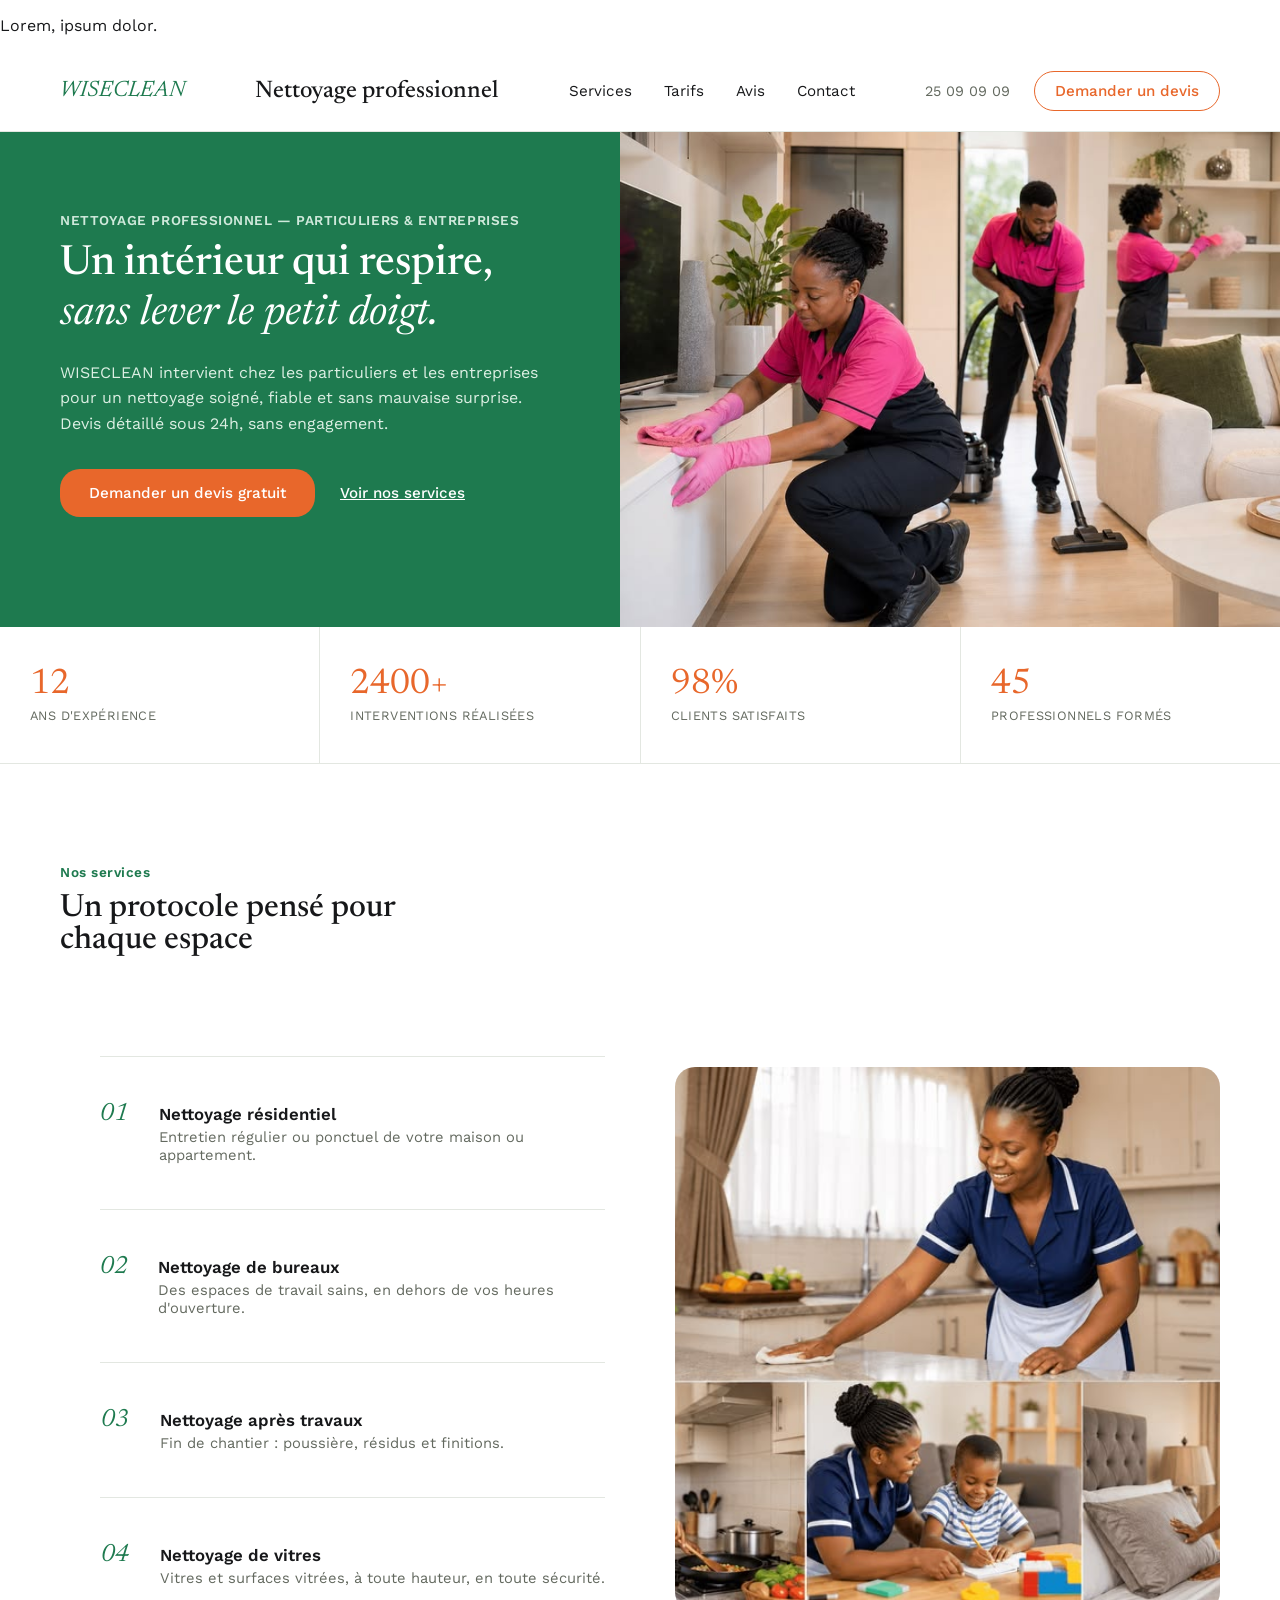
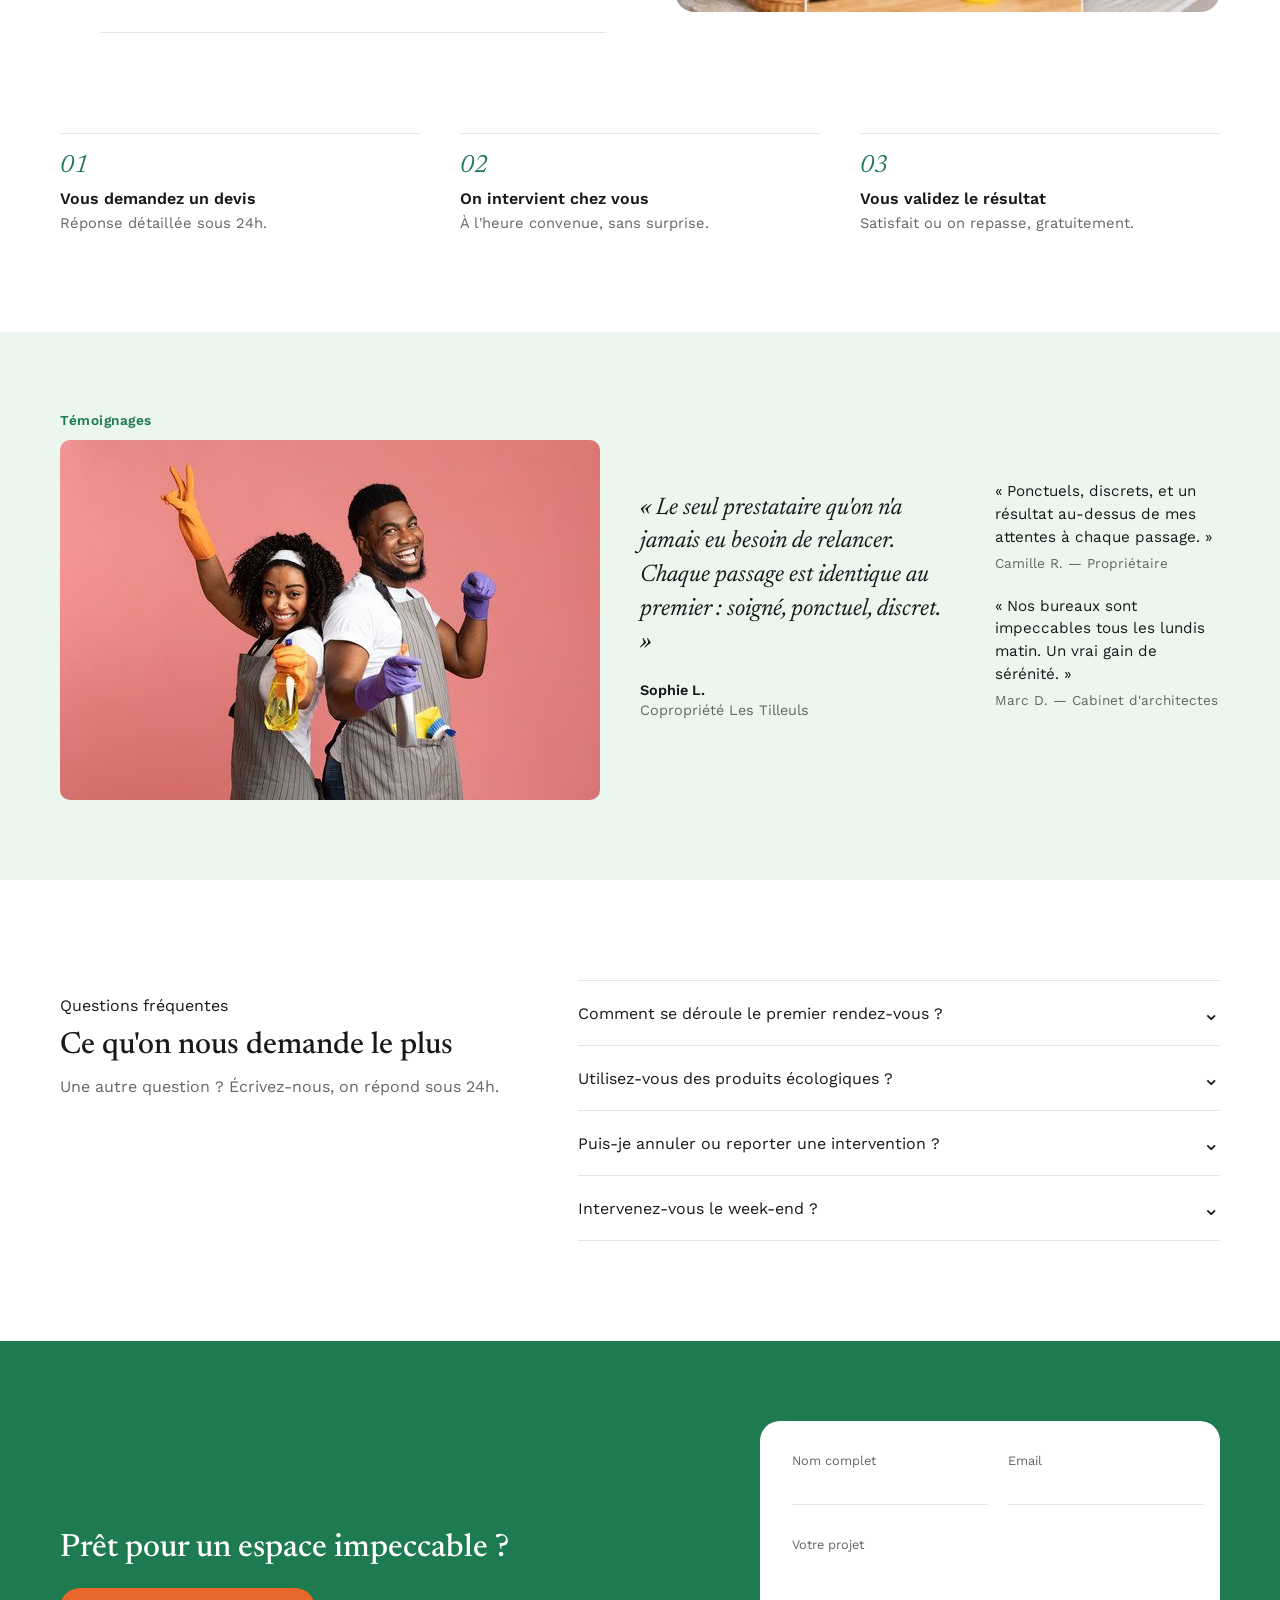
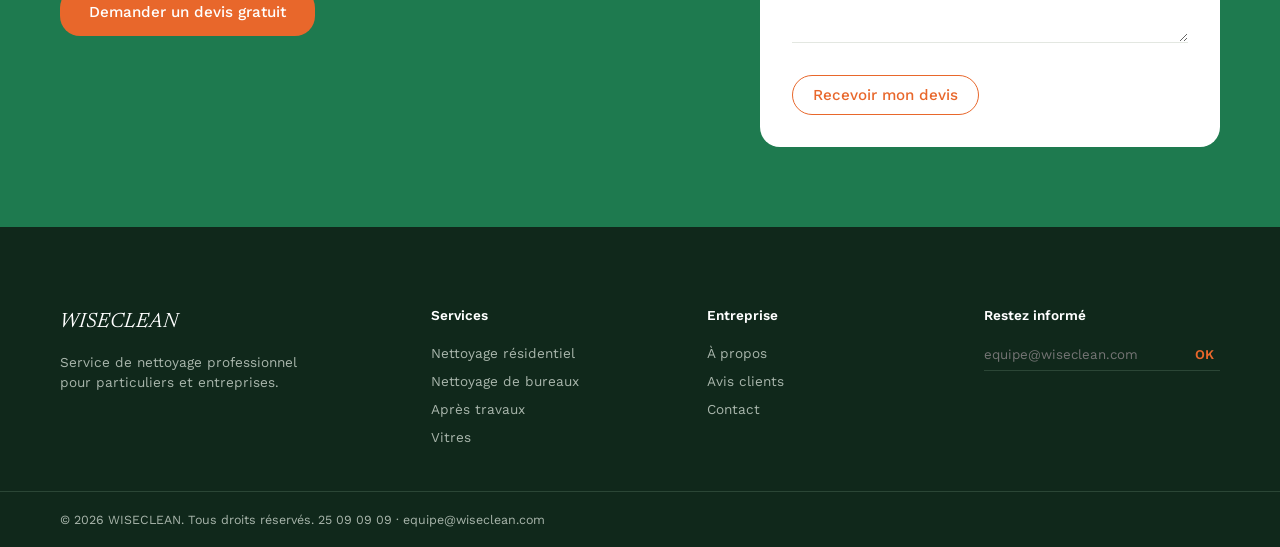
<file: Examen wise partie 3/index.html>
<!doctype html>
<html lang="fr">
<head>
  <meta charset="UTF-8">
  <meta name="viewport" content="width=device-width, initial-scale=1.0">
  <title>WISECLEAN — Service de nettoyage professionnel</title>
  <link rel="preconnect" href="https://fonts.googleapis.com">
  <link href="https://fonts.googleapis.com/css2?family=Newsreader:ital,wght@0,400;0,500;0,600;1,400;1,500&family=Work+Sans:wght@400;500;600&display=swap" rel="stylesheet">
  <link rel="stylesheet" href="style.css">
</head>

<body>

<main>
  <p>Lorem, ipsum dolor.</p>
</main>

  <header class="site-header">
    <div class="header-ctn">
      <a href="#" class="logo">WISECLEAN</a>
 <h2>Nettoyage professionnel</h2>
      <nav class="main-nav">
        <a href="#services">Services</a>
        <a href="#tarifs">Tarifs</a>
        <a href="#temoignages">Avis</a>
        <a href="#contact">Contact</a>
      </nav>
 
      <div class="header-rdt">
        <span class="header-phone">25 09 09 09</span>
        <a href="#contact" class="btn btn-outline">Demander un devis</a>
      </div>
 
      <button id="menu-toggle" class="menu-toggle" aria-label="Ouvrir le menu" aria-expanded="false">
        <span></span>
        <span></span>
        <span></span>
      </button>
    </div>
 
    <nav id="mobile-menu" class="mobile-menu" hidden>
      <a href="#services">Services</a>
      <a href="#tarifs">Tarifs</a>
      <a href="#temoignages">Avis</a>
      <a href="#contact">Contact</a>
    </nav>
  </header>

  <main>


    <section class="hero">
      <div class="hero-text">
        <p class="eyebrow">Nettoyage professionnel — particuliers &amp; entreprises</p>
        <h1>Un intérieur qui respire, <em>sans lever le petit doigt.</em></h1>
        <p class="hero-desc">
          WISECLEAN intervient chez les particuliers et les entreprises pour un nettoyage
          soigné, fiable et sans mauvaise surprise. Devis détaillé sous 24h, sans engagement.
        </p>
        <div class="hero-actions">
          <a href="#contact" class="btn btn-primary">Demander un devis gratuit</a>
          <a href="#services" class="btn btn-link">Voir nos services</a>
        </div>
      </div>
      <div class="hero-image">
        <img src="images/2.jpg" alt="Equipe WISECLEAN en pleine intervention de nettoyage dans un salon">
      </div>
    </section>

    <section class="stats" id="stats-section">
      <div class="stat">
        <span class="stat-number"><span class="stat-value" data-target="12">12</span></span>
        <span class="stat-label">Ans d'expérience</span>
      </div>
      <div class="stat">
        <span class="stat-number"><span class="stat-value" data-target="2400">2400</span><span class="stat-suffix">+</span></span>
        <span class="stat-label">Interventions réalisées</span>
      </div>
      <div class="stat">
        <span class="stat-number"><span class="stat-value" data-target="98">98</span><span class="stat-suffix">%</span></span>
        <span class="stat-label">Clients satisfaits</span>
      </div>
      <div class="stat">
        <span class="stat-number"><span class="stat-value" data-target="45">45</span></span>
        <span class="stat-label">Professionnels formés</span>
      </div>
    </section>


    <section class="services" id="services">
       <div class="services-text">
        <p class="eyebrow">Nos services</p>
        <h2>Un protocole pensé pour chaque espace</h2>
 
        <ol class="services-list">
          <li>
            <span class="service-number">01</span>
            <div class="service-content">
              <h3>Nettoyage résidentiel</h3>
              <p>Entretien régulier ou ponctuel de votre maison ou appartement.</p>
            </div>
          </li>
          <li>
            <span class="service-number">02</span>
            <div class="service-content">
              <h3>Nettoyage de bureaux</h3>
              <p>Des espaces de travail sains, en dehors de vos heures d'ouverture.</p>
            </div>
          </li>
          <li>
            <span class="service-number">03</span>
            <div class="service-content">
              <h3>Nettoyage après travaux</h3>
              <p>Fin de chantier : poussière, résidus et finitions.</p>
            </div>
          </li>
          <li>
            <span class="service-number">04</span>
            <div class="service-content">
              <h3>Nettoyage de vitres</h3>
              <p>Vitres et surfaces vitrées, à toute hauteur, en toute sécurité.</p>
            </div>
          </li>
        </ol>
      </div>
 
      <div class="services-image">
        <img src="images/3.jpg" alt="Agente WISECLEAN nettoyant une cuisine, cuisinant et rangeant une chambre">
      </div>
    </section>


    <section class="process">
       <div class="process-step">
        <span class="process-number">01</span>
        <h3>Vous demandez un devis</h3>
        <p>Réponse détaillée sous 24h.</p>
      </div>
      <div class="process-step">
        <span class="process-number">02</span>
        <h3>On intervient chez vous</h3>
        <p>À l'heure convenue, sans surprise.</p>
      </div>
      <div class="process-step">
        <span class="process-number">03</span>
        <h3>Vous validez le résultat</h3>
        <p>Satisfait ou on repasse, gratuitement.</p>
      </div>
    </section>


    <section class="testimonials" id="temoignages">
      <div class="testimonials-image">
        <p class="eyebrow">Témoignages</p>
        <img src="images/1.jpg" alt="Couple souriant en tenue de ménage tenant des produits d'entretien">
      </div>
 
      <div class="testimonials-main">
        
        <blockquote class="testimonial-quote">
          « Le seul prestataire qu'on n'a jamais eu besoin de relancer. Chaque passage est
          identique au premier : soigné, ponctuel, discret. »
          <cite>Sophie L. <span>Copropriété Les Tilleuls</span></cite>
        </blockquote>
      </div>
 
      <div class="testimonials-side">
        <p class="testimonial-small">« Ponctuels, discrets, et un résultat au-dessus de mes attentes à chaque passage. »</p>
        <p class="testimonial-author">Camille R. — Propriétaire</p>
 
        <p class="testimonial-small">« Nos bureaux sont impeccables tous les lundis matin. Un vrai gain de sérénité. »</p>
        <p class="testimonial-author">Marc D. — Cabinet d'architectes</p>
      </div>
    </section>


    <section class="faq">
       <div class="faq-intro">
        <p>Questions fréquentes</p>
        <h2>Ce qu'on nous demande le plus</h2>
        <p>Une autre question ? Écrivez-nous, on répond sous 24h.</p>
      </div>
       <div class="faq-list">
        <div class="faq-item">
          <button class="faq-question" aria-expanded="false">
            <span>Comment se déroule le premier rendez-vous ?</span>
            <span class="faq-icon" aria-hidden="true">⌄</span>
          </button>
          <div class="faq-answer" hidden>
            <p>Vous nous décrivez votre besoin, on vous propose un créneau et un devis détaillé sous 24h, sans engagement de votre part.</p>
          </div>
        </div>
 
        <div class="faq-item">
          <button class="faq-question" aria-expanded="false">
            <span>Utilisez-vous des produits écologiques ?</span>
            <span class="faq-icon" aria-hidden="true">⌄</span>
          </button>
          <div class="faq-answer" hidden>
            <p>Oui, nous privilégions des produits respectueux de l'environnement et de votre santé pour toutes nos interventions.</p>
          </div>
        </div>
 
        <div class="faq-item">
          <button class="faq-question" aria-expanded="false">
            <span>Puis-je annuler ou reporter une intervention ?</span>
            <span class="faq-icon" aria-hidden="true">⌄</span>
          </button>
          <div class="faq-answer" hidden>
            <p>Bien sûr, il suffit de nous prévenir au moins 24h à l'avance pour annuler ou déplacer un rendez-vous sans frais.</p>
          </div>
        </div>
 
        <div class="faq-item">
          <button class="faq-question" aria-expanded="false">
            <span>Intervenez-vous le week-end ?</span>
            <span class="faq-icon" aria-hidden="true">⌄</span>
          </button>
          <div class="faq-answer" hidden>
            <p>Oui, nous proposons des créneaux le samedi sur demande, selon la disponibilité de nos équipes.</p>
          </div>
        </div>
      </div>
    </section>


    <section class="cta" id="contact">
     <div class="cta-text">
        <h2>Prêt pour un espace impeccable ?</h2>
        <a href="#quote-form" class="btn btn-primary">Demander un devis gratuit</a>
      </div>
 
      <div class="cta-form-panel">
        <form id="quote-form" novalidate>
          <div class="form-row">
            <div class="form-field">
              <label for="nom">Nom complet</label>
              <input type="text" id="nom" name="nom">
              <span class="field-error" id="nom-error"></span>
            </div>
          
            <div class="form-field">
              <label for="email">Email</label>
              <input type="email" id="email" name="email">
              <span class="field-error" id="email-error"></span>
            </div>
          </div>
 
          <div class="form-field">
            <label for="message">Votre projet</label>
            <textarea id="message" name="message" rows="4"></textarea>
            <span class="field-error" id="message-error"></span>
          </div>
 
          <button type="submit" class="btn btn-outline">Recevoir mon devis</button>
 
          <p class="form-success" id="form-success" hidden>Merci, votre demande a bien été envoyée ! Nous revenons vers vous sous 24h.</p>
        </form>
      </div>
    </section>

  </main>

  <footer class="site-footer">
      <div class="footer-top">
      <div class="footer-brand">
        <p class="logo">WISECLEAN</p>
        <p>Service de nettoyage professionnel pour particuliers et entreprises.</p>
      </div>
 
      <div class="footer-col">
        <h4>Services</h4>
        <a href="#services">Nettoyage résidentiel</a>
        <a href="#services">Nettoyage de bureaux</a>
        <a href="#services">Après travaux</a>
        <a href="#services">Vitres</a>
      </div>
 
      <div class="footer-col">
        <h4>Entreprise</h4>
        <a href="#">À propos</a>
        <a href="#temoignages">Avis clients</a>
        <a href="#contact">Contact</a>
      </div>
 
      <div class="footer-col footer-newsletter">
        <h4>Restez informé</h4>
        <form class="newsletter-form">
          <label for="newsletter-email" class="sr-only">Adresse email</label>
          <input type="email" id="newsletter-email" placeholder="equipe@wiseclean.com">
          <button type="submit">OK</button>
        </form>
      </div>
    </div>
 
    <div class="footer-bottom">
      <p>© 2026 WISECLEAN. Tous droits réservés. 25 09 09 09 · equipe@wiseclean.com</p>
    </div>
  </footer>

  <script src="script.js"></script>
</body>
</html>
</file>
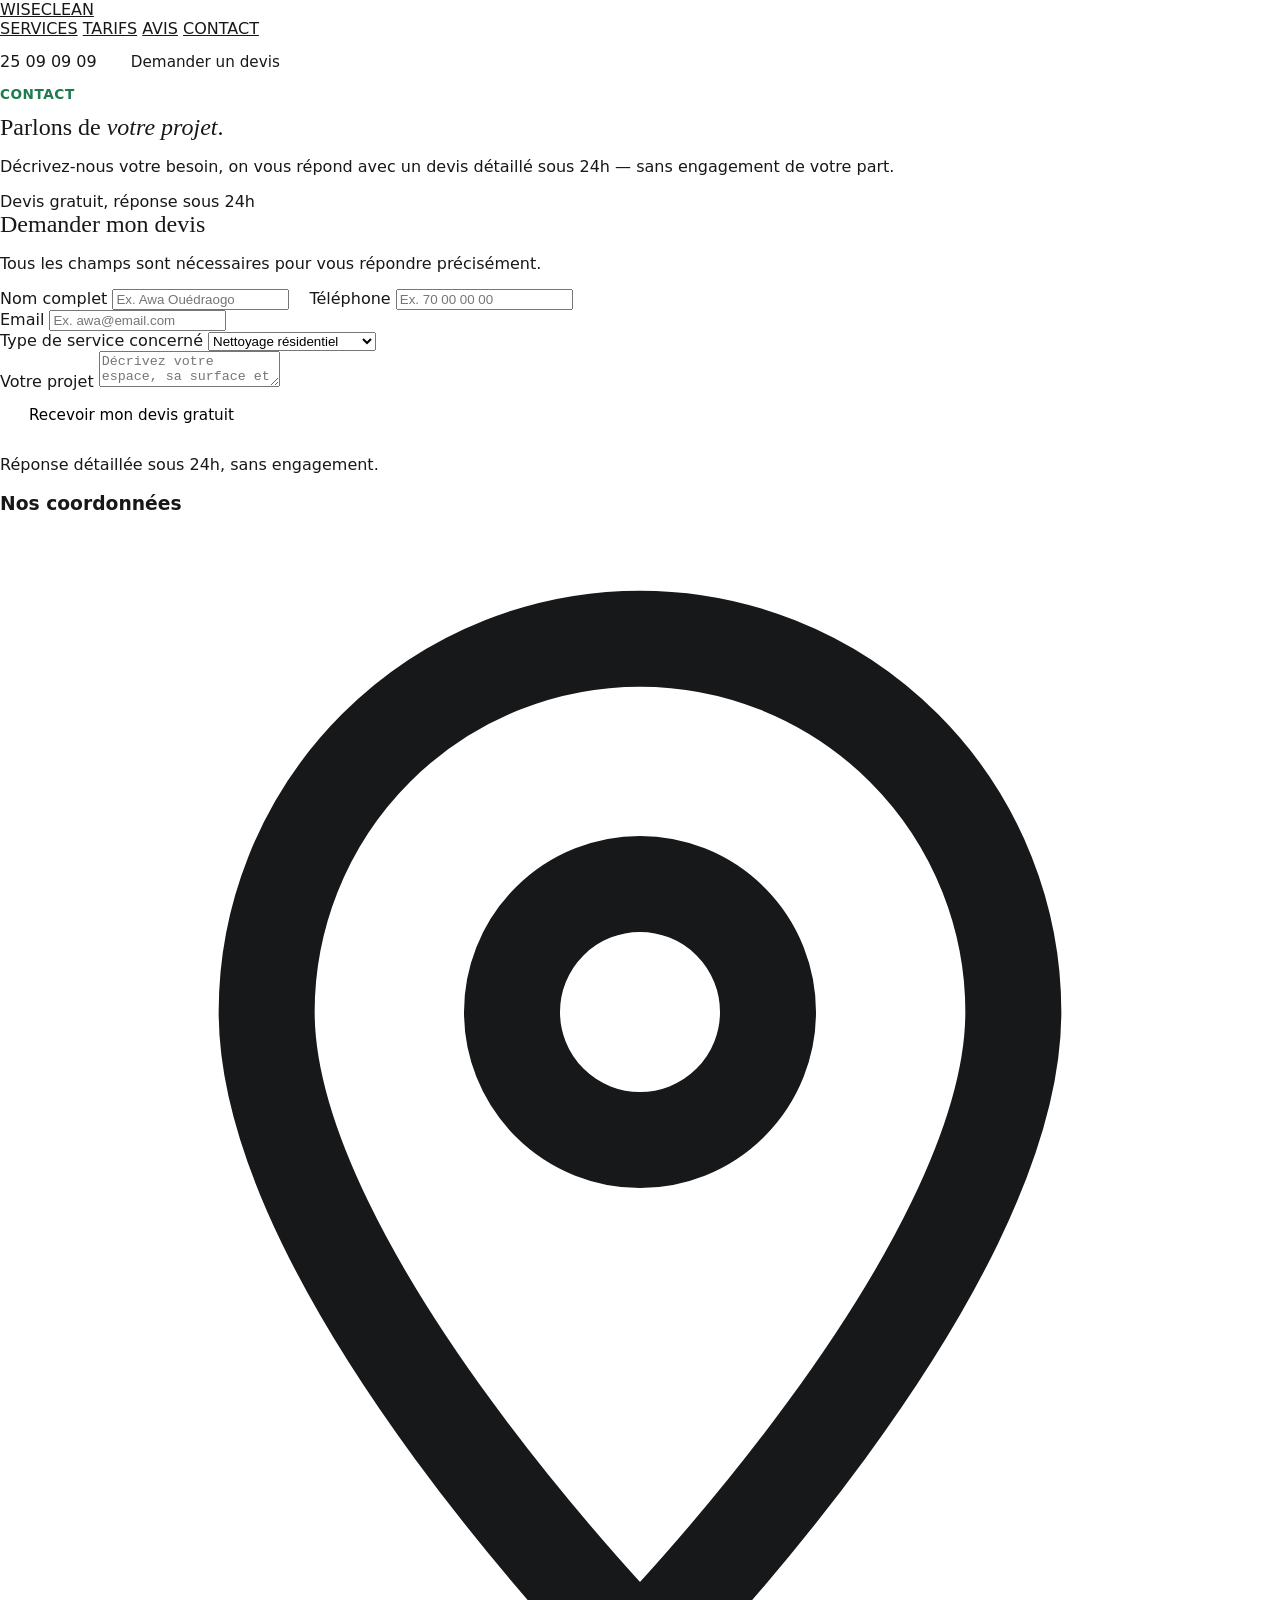
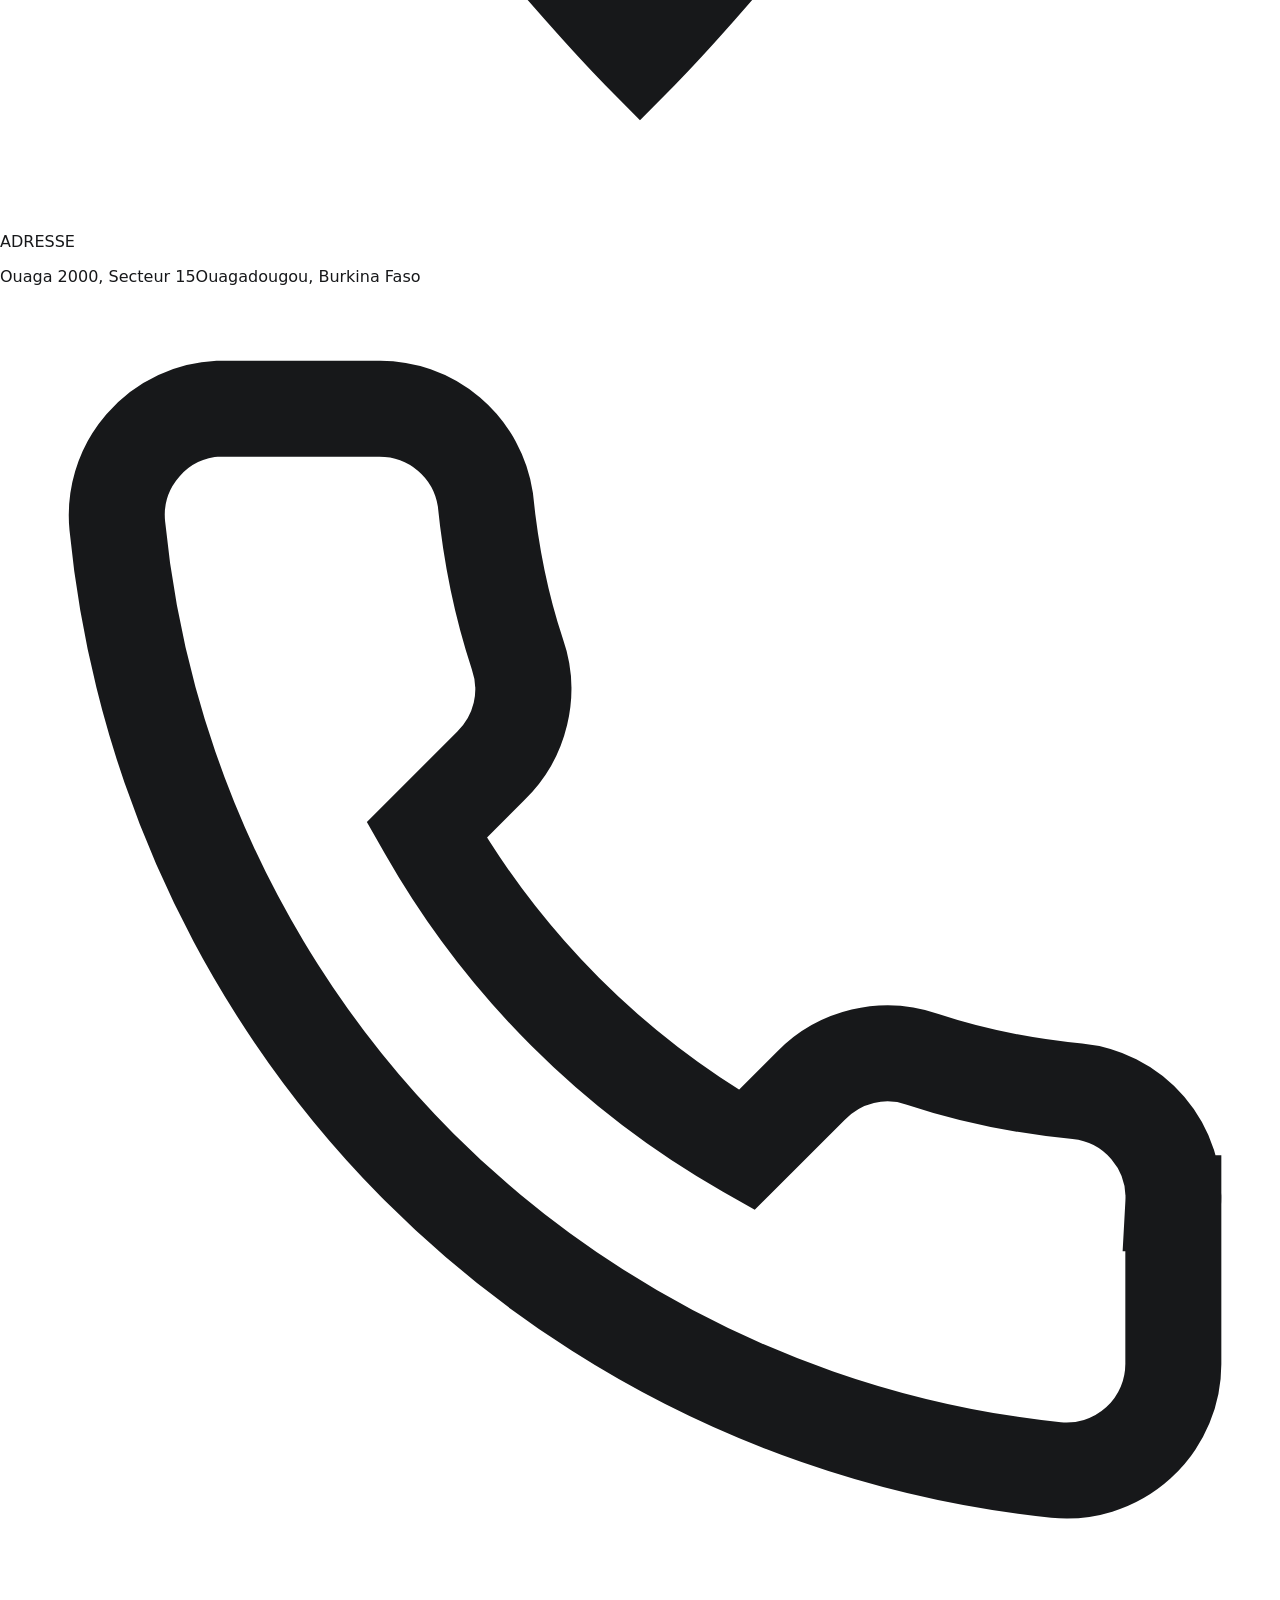
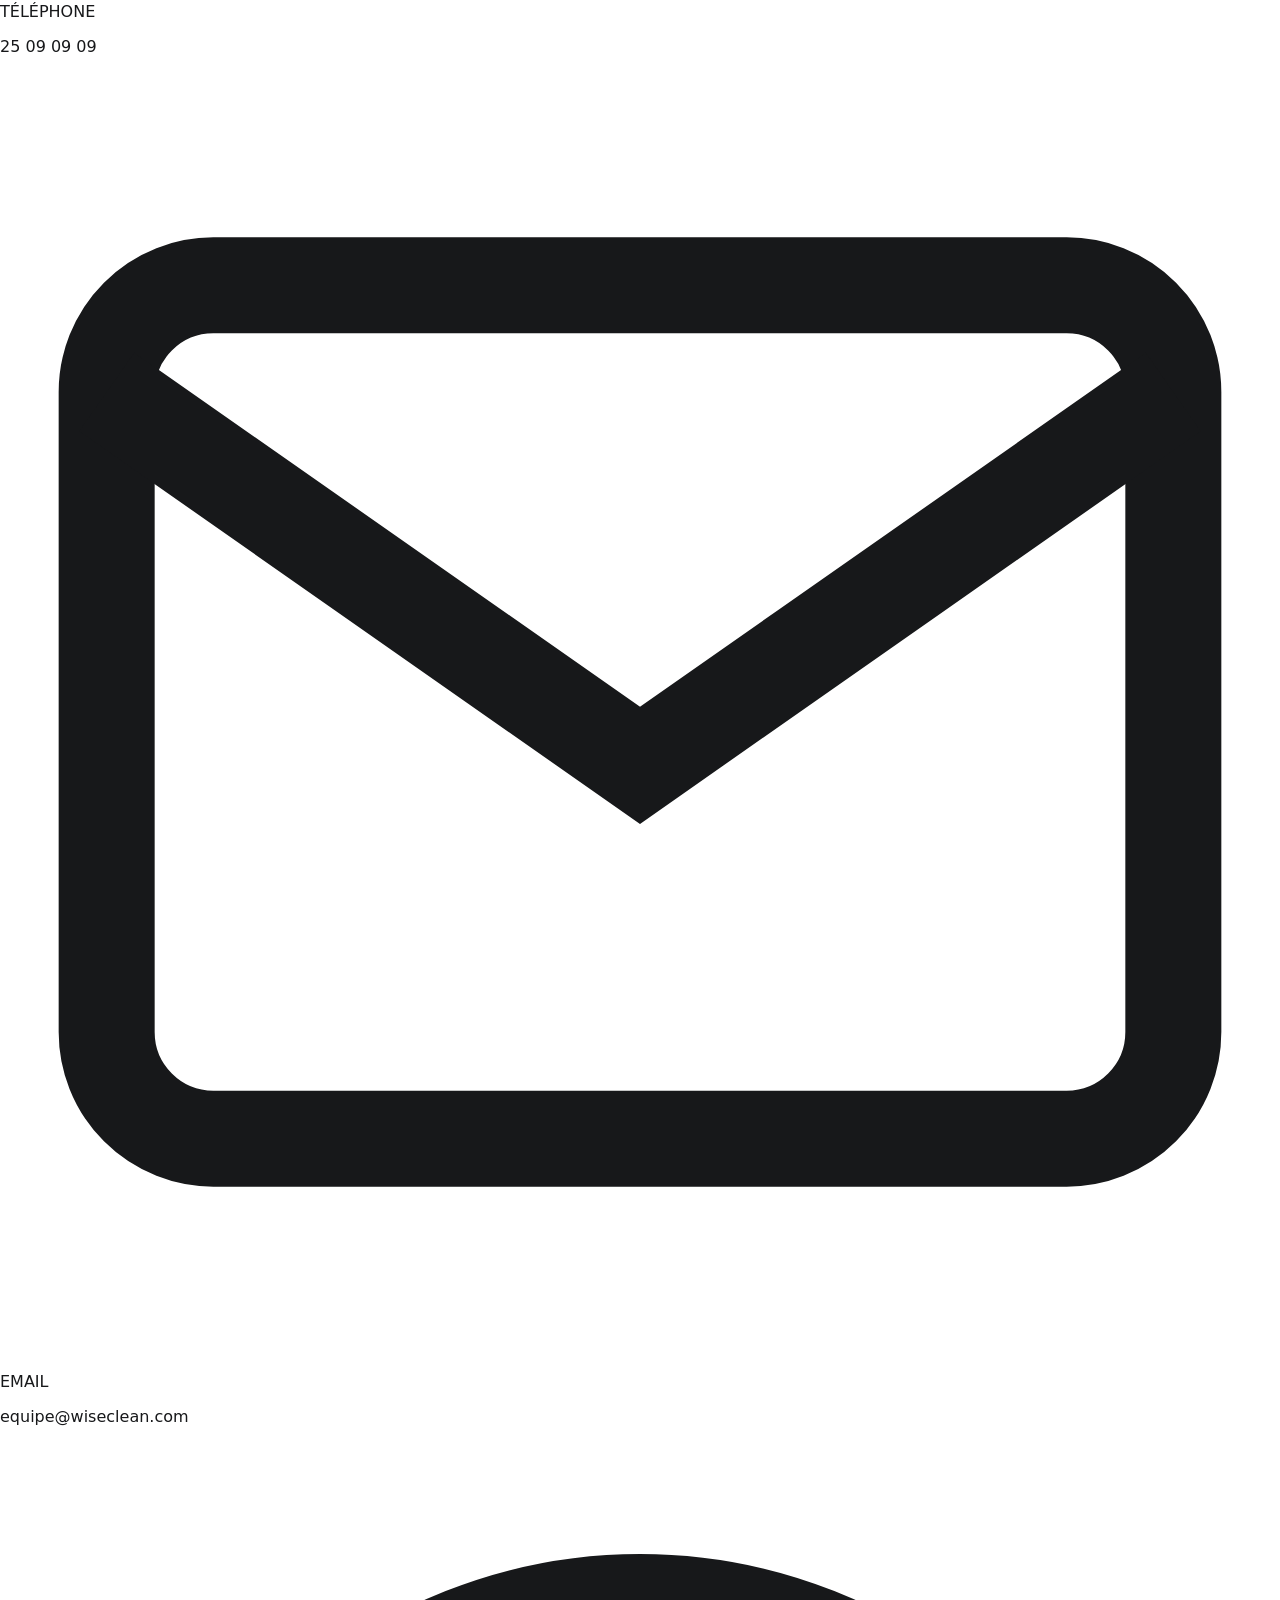
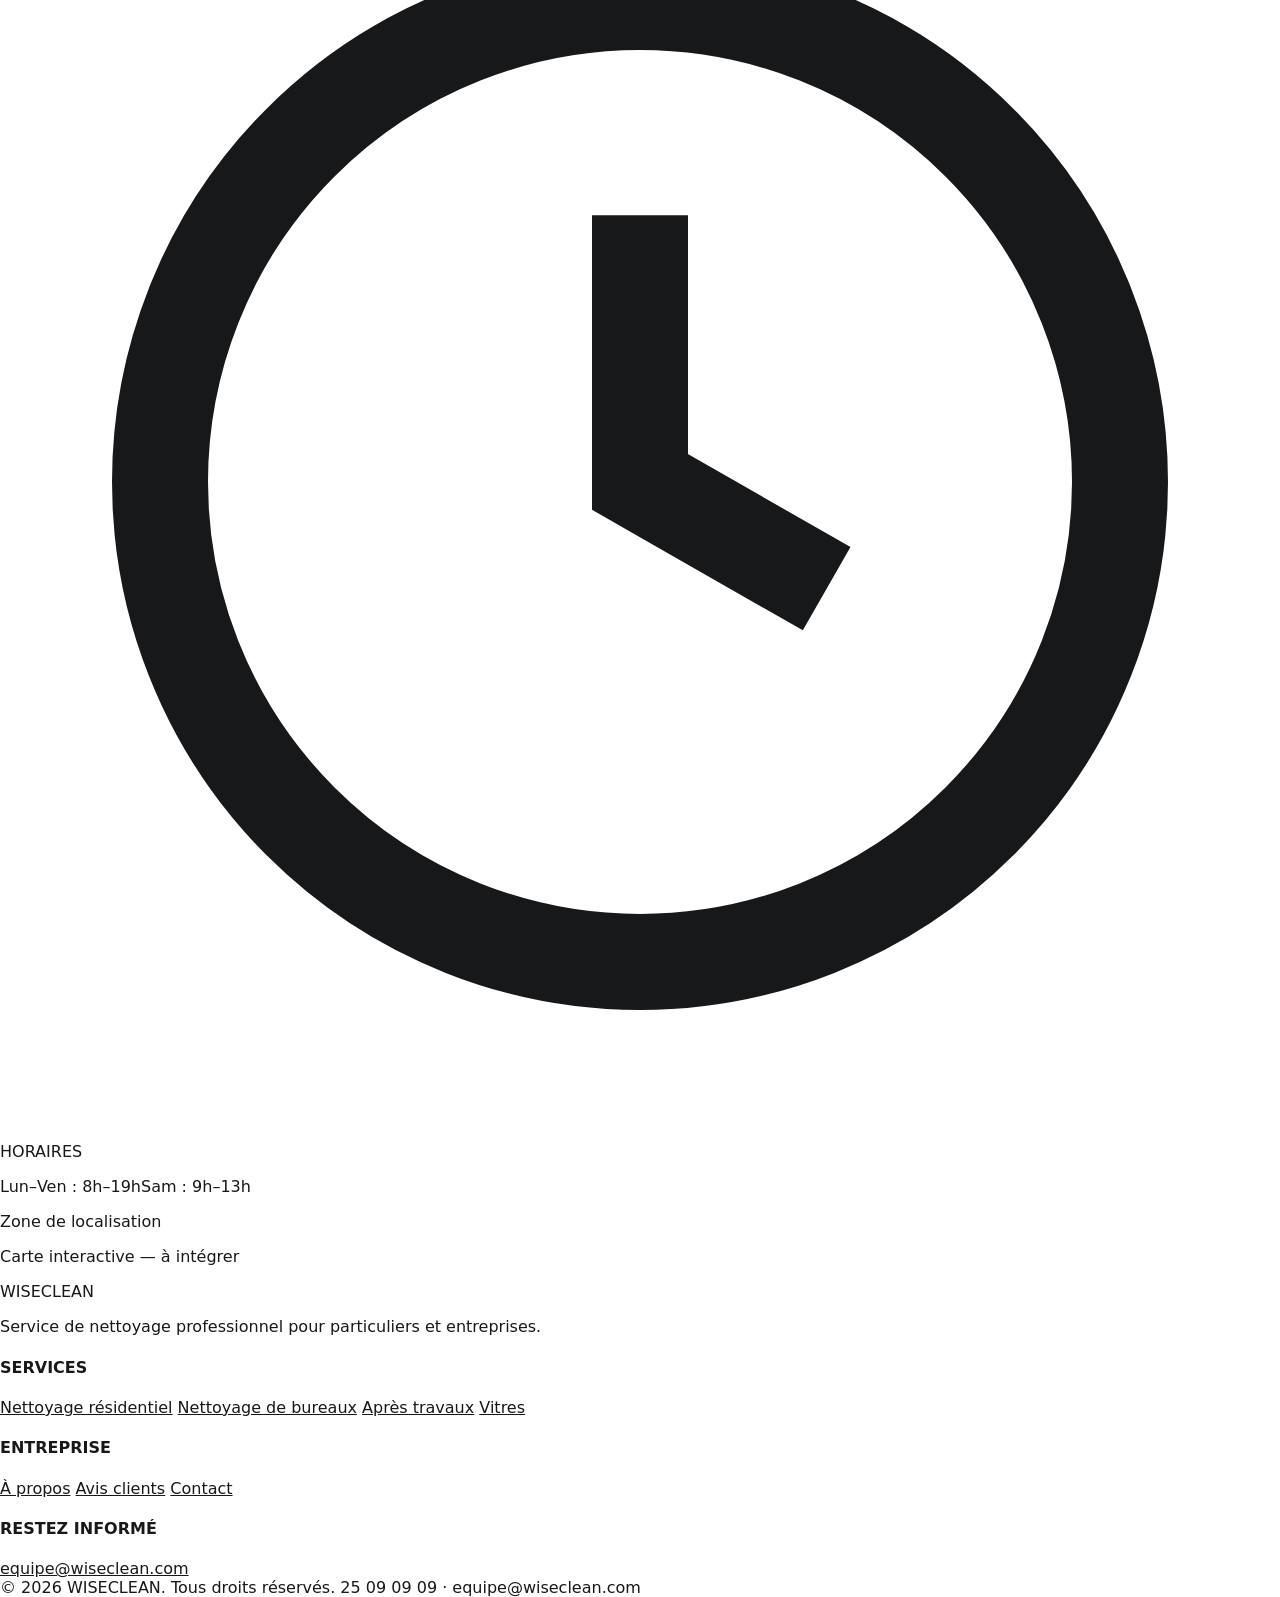
<file: Examen wise partie 3/contact.html>
<!DOCTYPE html>
<html lang="fr">
<head>
  <meta charset="UTF-8">
  <meta name="viewport" content="width=device-width, initial-scale=1.0">
  <title>WISECLEAN — Contact</title>
  <link rel="preconnect" href="https://fonts.googleapis.com">
  <link rel="preconnect" href="https://fonts.gstatic.com" crossorigin>
  <link href="https://fonts.googleapis.com/css2?family=Inter:wght@400;500;600;700&family=Playfair+Display:ital,wght@0,500;0,600;1,500;1,600&display=swap" rel="stylesheet">
  <link rel="stylesheet" href="style.css">
</head>
<body>
  <div class="page">

    <!-- HEADER -->
    <header class="header">
      <a href="#" class="header__logo">WISECLEAN</a>
      <nav class="header__nav">
        <a href="#">SERVICES</a>
        <a href="#">TARIFS</a>
        <a href="#">AVIS</a>
        <a href="#" class="is-active">CONTACT</a>
      </nav>
      <div class="header__right">
        <span class="header__phone">25 09 09 09</span>
        <a href="#form" class="btn btn--solid">Demander un devis</a>
      </div>
    </header>

    <!-- HERO -->
    <section class="contact-hero">
      <div>
        <p class="eyebrow">CONTACT</p>
        <h1 class="contact-hero__title">Parlons de <em>votre projet</em>.</h1>
        <p class="contact-hero__lead">
          Décrivez-nous votre besoin, on vous répond avec un devis détaillé sous 24h — sans engagement de votre part.
        </p>
      </div>
      <div class="trust-badge">
        <span class="trust-badge__dot"></span>
        Devis gratuit, réponse sous 24h
      </div>
    </section>

    <!-- FORMULAIRE + INFOS -->
    <section class="contact-main">

      <form class="contact-form" id="form" action="#" method="post">
        <h2 class="contact-form__title">Demander mon devis</h2>
        <p class="contact-form__sub">Tous les champs sont nécessaires pour vous répondre précisément.</p>

        <div class="form-row">
          <div class="form-group">
            <label for="name">Nom complet</label>
            <input type="text" id="name" name="name" placeholder="Ex. Awa Ouédraogo" required>
          </div>
          <div class="form-group">
            <label for="phone">Téléphone</label>
            <input type="tel" id="phone" name="phone" placeholder="Ex. 70 00 00 00" required>
          </div>
        </div>

        <div class="form-group">
          <label for="email">Email</label>
          <input type="email" id="email" name="email" placeholder="Ex. awa@email.com" required>
        </div>

        <div class="form-group">
          <label for="service">Type de service concerné</label>
          <select id="service" name="service" required>
            <option value="residentiel">Nettoyage résidentiel</option>
            <option value="bureaux">Nettoyage de bureaux</option>
            <option value="apres-travaux">Nettoyage après travaux</option>
            <option value="vitres">Nettoyage de vitres</option>
          </select>
        </div>

        <div class="form-group">
          <label for="message">Votre projet</label>
          <textarea id="message" name="message" placeholder="Décrivez votre espace, sa surface et la fréquence souhaitée..."></textarea>
        </div>

        <button type="submit" class="btn btn--solid btn--full">Recevoir mon devis gratuit</button>
        <p class="form-note">Réponse détaillée sous 24h, sans engagement.</p>
      </form>

      <aside class="contact-info">
        <div class="info-card">
          <h3 class="info-card__title">Nos coordonnées</h3>

          <div class="info-item">
            <div class="info-item__icon">
              <svg viewBox="0 0 24 24" fill="none" stroke="currentColor" stroke-width="1.8"><path d="M12 21s7-7.1 7-12a7 7 0 1 0-14 0c0 4.9 7 12 7 12z"/><circle cx="12" cy="9" r="2.4"/></svg>
            </div>
            <div>
              <p class="info-item__label">ADRESSE</p>
              <p class="info-item__value">Ouaga 2000, Secteur 15<span>Ouagadougou, Burkina Faso</span></p>
            </div>
          </div>

          <div class="info-item">
            <div class="info-item__icon">
              <svg viewBox="0 0 24 24" fill="none" stroke="currentColor" stroke-width="1.8"><path d="M22 16.9v3a2 2 0 0 1-2.2 2 19.8 19.8 0 0 1-8.6-3 19.5 19.5 0 0 1-6-6 19.8 19.8 0 0 1-3-8.7A2 2 0 0 1 4.1 2h3a2 2 0 0 1 2 1.7c.1 1 .3 2 .6 2.9a2 2 0 0 1-.5 2.1L8 9.9a16 16 0 0 0 6 6l1.2-1.2a2 2 0 0 1 2.1-.5c.9.3 1.9.5 2.9.6a2 2 0 0 1 1.8 2.1z"/></svg>
            </div>
            <div>
              <p class="info-item__label">TÉLÉPHONE</p>
              <p class="info-item__value">25 09 09 09</p>
            </div>
          </div>

          <div class="info-item">
            <div class="info-item__icon">
              <svg viewBox="0 0 24 24" fill="none" stroke="currentColor" stroke-width="1.8"><rect x="2" y="4" width="20" height="16" rx="2"/><path d="m2 6 10 7 10-7"/></svg>
            </div>
            <div>
              <p class="info-item__label">EMAIL</p>
              <p class="info-item__value">equipe@wiseclean.com</p>
            </div>
          </div>

          <div class="info-item">
            <div class="info-item__icon">
              <svg viewBox="0 0 24 24" fill="none" stroke="currentColor" stroke-width="1.8"><circle cx="12" cy="12" r="9"/><path d="M12 7v5l3.5 2"/></svg>
            </div>
            <div>
              <p class="info-item__label">HORAIRES</p>
              <p class="info-item__value">Lun–Ven : 8h–19h<span>Sam : 9h–13h</span></p>
            </div>
          </div>
        </div>

        <div class="map-placeholder">
          <div class="map-placeholder__pin"><span></span></div>
          <p class="map-placeholder__label">Zone de localisation</p>
          <p class="map-placeholder__sub">Carte interactive — à intégrer</p>
        </div>
      </aside>

    </section>

    <!-- FOOTER -->
    <footer class="footer">
      <div class="footer__top">
        <div class="footer__brand">
          <p class="footer__logo">WISECLEAN</p>
          <p class="footer__desc">Service de nettoyage professionnel pour particuliers et entreprises.</p>
        </div>
        <div class="footer__col">
          <h4>SERVICES</h4>
          <a href="#">Nettoyage résidentiel</a>
          <a href="#">Nettoyage de bureaux</a>
          <a href="#">Après travaux</a>
          <a href="#">Vitres</a>
        </div>
        <div class="footer__col">
          <h4>ENTREPRISE</h4>
          <a href="#">À propos</a>
          <a href="#">Avis clients</a>
          <a href="#">Contact</a>
        </div>
        <div class="footer__col">
          <h4>RESTEZ INFORMÉ</h4>
          <a href="mailto:equipe@wiseclean.com">equipe@wiseclean.com</a>
        </div>
      </div>
      <div class="footer__bottom">
        <span>© 2026 WISECLEAN. Tous droits réservés.</span>
        <span>25 09 09 09 · equipe@wiseclean.com</span>
      </div>
    </footer>

  </div>
</body>
</html>
</file>
<file: Examen wise partie 3/style.css>
:root {
  --color-paper: #FFFFFF;
  --color-paper-alt: #EAF6EE;
  --color-ink: #17181A;
  --color-ink-soft: #63695F;
  --color-green: #1E7A4F;
  --color-orange: #E8672B;
  --color-hairline: #E3E7E1;
  --color-footer: #10281B;

  --font-display: "Newsreader", Georgia, serif;
  --font-body: "Work Sans", ui-sans-serif, system-ui, sans-serif;
}

/* ---------- Reset minimal ---------- */
* {
  box-sizing: border-box;
}

body {
  margin: 0;
  font-family: var(--font-body);
  color: var(--color-ink);
  background: var(--color-paper);
}

h1, h2 { font-family: var(--font-display); font-weight: 500; margin: 0; }

button {
  font-family: inherit;
  cursor: pointer;
}

img {
  max-width: 100%;
  display: block;
}
 
a {
  color: inherit;
}

.sr-only {
  position: absolute;
  width: 1px;
  height: 1px;
  overflow: hidden;
  clip: rect(0 0 0 0);
}
 
.eyebrow {
  color: var(--color-green);
  font-weight: 600;
  font-size: 0.85rem;
  letter-spacing: 0.04em;
  margin: 0 0 12px 0;
}

/* ---------- Boutons ---------- */
 
.btn {
  display: inline-block;
  padding: 14px 28px;
  text-decoration: none;
  font-weight: 500;
  font-size: 0.95rem;
  border: 1px solid transparent;
  background: none;
 border-radius: 20px;
}
 
.btn-primary {
  background: var(--color-orange);
  color: #fff;
   border-radius: 20px;
}
 
.btn-outline {
  border: 1px solid var(--color-orange);
  color: var(--color-orange);
  padding: 10px 20px;
 border-radius: 20px;
}
 
.btn-link {
  color: #fff;
  text-decoration: underline;
  padding: 14px 0;
  border-radius: 20px;
}

/* ---------- Header ---------- */
 
.site-header {
  border-bottom: 1px solid var(--color-hairline);
}
 
.header-ctn {
  display: flex;
  align-items: center;
  justify-content: space-between;
  padding: 20px 60px;
}
 
.logo {
  font-family: var(--font-display);
  font-style: italic;
  font-size: 1.4rem;
  color: var(--color-green);
  text-decoration: none;
}
 
.main-nav {
  display: flex;
  gap: 32px;
}
 
.main-nav a {
  text-decoration: none;
  font-size: 0.95rem;
}
 
.header-rdt {
  display: flex;
  align-items: center;
  gap: 24px;
}
 
.header-phone {
  color: var(--color-ink-soft);
  font-size: 0.9rem;
}
 
.menu-toggle {
  display: none;
  flex-direction: column;
  justify-content: center;
  gap: 5px;
  width: 32px;
  height: 32px;
  background: none;
  border: none;
  padding: 0;
}
 
.menu-toggle span {
  display: block;
  height: 2px;
  background: var(--color-ink);
}
 
.mobile-menu {
  display: none;
  flex-direction: column;
  padding: 0 60px 20px 60px;
}
 
.mobile-menu a {
  text-decoration: none;
  padding: 12px 0;
  border-top: 1px solid var(--color-hairline);
}

/* ---------- Hero ---------- */
 
.hero {
  display: flex;
  align-items: stretch;
  background: var(--color-green);
  color: #fff;
}
 
.hero-text {
  flex: 1;
  padding: 80px 60px;
  max-width: 620px;
}
 
.hero-text .eyebrow {
  color: #cfe9db;
  text-transform: uppercase;
}
 
.hero-text h1 {
  font-size: 2.6rem;
  line-height: 1.2;
  margin-bottom: 20px;
}
 
.hero-text h1 em {
  font-style: italic;
  font-weight: 400;
}
 
.hero-desc {
  color: #dcefe3;
  line-height: 1.6;
  margin-bottom: 32px;
}
 
.hero-actions {
  display: flex;
  align-items: center;
  gap: 24px;
  flex-wrap: wrap;
}
 
.hero-image {
  flex: 1;
}
 
.hero-image img {
  width: 100%;
  height: 100%;
  object-fit: cover;
}

/* ---------- Stats ---------- */
 
.stats {
  display: flex;
}
 
.stat {
  flex: 1;
  padding: 40px 30px;
  border-right: 1px solid var(--color-hairline);
  border-bottom: 0.5px solid var(--color-hairline);
}
 
.stat:last-child {
  border-right: none;
}
 
.stat-number {
  display: block;
  color: var(--color-orange);
  font-family: var(--font-display);
  font-size: 2.2rem;
}
 
.stat-label {
  display: block;
  margin-top: 6px;
  color: var(--color-ink-soft);
  font-size: 0.8rem;
  text-transform: uppercase;
  letter-spacing: 0.03em;
}
 
/* ---------- Services ---------- */
 
.services {
  display: flex;
  align-items: center;
  gap: 70px;
  padding: 100px 60px;
}
 
.services-text {
  flex: 1;
}
 
.services-text h2 {
  font-size: 2rem;
  max-width: 420px;
  margin-bottom: 100px;
}
 
.services-list {
  list-style: none;
  margin: 0;
  padding-bottom: 0;
}
 
.services-list li {
  display: flex;
  gap: 30px;
  align-items: baseline;
  padding: 45px 0;
  border-top: 1px solid var(--color-hairline);
}
 
.services-list li:last-child {
  border-bottom: 1px solid var(--color-hairline);
}
 
.service-number {
  text-align: center;
  color: var(--color-green);
  font-family: var(--font-display);
  font-size: 25px;
  font-style: italic;
  width: 30px;
}
 
.service-content h3 {
  margin: 0 0 4px 0;
  font-size: 1.05rem;
  font-weight: 600;
}
 
.service-content p {
  margin: 0;
  color: var(--color-ink-soft);
  font-size: 0.92rem;
}
 
.services-image {
  flex: 1;
  display: grid;
}
 
.services-image img {
  width: 100%;
  height: 150%;
  object-fit: cover;
  border-radius: 20px;
}

/* ---------- Process ---------- */
 
.process {
  display: flex;
  gap: 40px;
  padding: 0 60px 100px 60px;
}
 
.process-step {
  flex: 1;
  border-top: 1px solid var(--color-hairline);
  padding-top: 20px;
}
 
.process-number {
  color: var(--color-green);
  font-family: var(--font-display);
  font-size: 25px;
  font-style: italic;
}
 
.process-step h3 {
  font-family: var(--font-body);
  font-weight: 600;
  font-size: 1rem;
  margin: 10px 0 6px 0;
}
 
.process-step p {
  margin: 0;
  color: var(--color-ink-soft);
  font-size: 0.92rem;
}
 
/* ---------- Testimonials ---------- */
 
.testimonials {
  display: flex;
  gap: 40px;
  align-items: center;
  background: var(--color-paper-alt);
  padding: 80px 60px;
}
 
.testimonials-image {
  display: block;
}

.testimonials-image img {
  border-radius: 10px;
}

.testimonials-main {
  flex: 1.4;
}
 
.testimonial-quote {
  font-family: var(--font-display);
  font-style: italic;
  font-size: 1.5rem;
  line-height: 1.4;
  margin: 0;
  color: var(--color-ink);
}
 
.testimonial-quote cite {
  display: block;
  margin-top: 20px;
  font-family: var(--font-body);
  font-style: normal;
  font-weight: 600;
  font-size: 0.9rem;
}
 
.testimonial-quote cite span {
  display: block;
  font-weight: 400;
  color: var(--color-ink-soft);
}
 
.testimonials-side {
  flex: 1;
}
 
.testimonial-small {
  font-size: 0.95rem;
  line-height: 1.5;
  margin: 0 0 6px 0;
}
 
.testimonial-author {
  margin: 0 0 24px 0;
  color: var(--color-ink-soft);
  font-size: 0.85rem;
}

/* ---------- FAQ ---------- */
 
.faq {
  display: flex;
  gap: 60px;
  padding: 100px 60px;
}
 
.faq-intro {
  flex: 1;
}
 
.faq-intro h2 {
  font-size: 1.9rem;
  margin: 0 0 16px 0;
}
 
.faq-intro p:last-child {
  color: var(--color-ink-soft);
}
 
.faq-list {
  flex: 1.4;
}
 
.faq-item {
  border-top: 1px solid var(--color-hairline);
}
 
.faq-item:last-child {
  border-bottom: 1px solid var(--color-hairline);
}
 
.faq-question {
  width: 100%;
  display: flex;
  justify-content: space-between;
  align-items: center;
  background: none;
  border: none;
  text-align: left;
  padding: 20px 0;
  font-size: 1rem;
  font-family: inherit;
  color: var(--color-ink);
}
 
.faq-icon {
  color: var(--color-ink);
  font-size: 1.3rem;
  transition: transform 0.2s ease;
}
 
.faq-question[aria-expanded="true"] .faq-icon {
  transform: rotate(45deg);
}
 
.faq-answer {
  padding: 0 0 20px 0;
  max-width: 560px;
}
 
.faq-answer p {
  margin: 0;
  color: var(--color-ink-soft);
  line-height: 1.6;
}
 
/* ---------- CTA ---------- */
 
.cta {
  display: flex;
  align-items: center;
  gap: 60px;
  background: var(--color-green);
  color: #fff;
  padding: 80px 60px;
}
 
.cta-text {
  flex: 1;
}

.cta-text .btn-primary{
  border-radius: 20px;
}
 
.cta-text h2 {
  font-size: 2rem;
  margin-bottom: 24px;
}
 
.cta-form-panel {
  flex: 1;
  background: var(--color-paper);
  color: var(--color-ink);
  padding: 32px;
  max-width: 460px;
  border-radius: 20px;
}
 
.form-row {
  display: flex;
  gap: 20px;
}
 
.form-field {
  flex: 1;
  margin-bottom: 16px;
  display: flex;
  flex-direction: column;
}
 
.form-field label {
  font-size: 0.8rem;
  color: var(--color-ink-soft);
  margin-bottom: 6px;
}
 
.form-field input,
.form-field textarea {
  border: none;
  border-bottom: 1px solid var(--color-hairline);
  padding: 6px 0;
  font-family: inherit;
  font-size: 0.95rem;
  background: none;
  resize: vertical;
}
 
.form-field input:focus,
.form-field textarea:focus {
  outline: none;
  border-bottom-color: var(--color-orange);
}
 
.field-error {
  color: var(--color-orange);
  font-size: 0.78rem;
  min-height: 16px;
}
 
.form-success {
  margin-top: 16px;
  color: var(--color-green);
  font-size: 0.9rem;
}
 
.cta-form-panel button[type="outline"] {
  display: flex;
  width: 100%;
  padding: 14px;
  margin-top: 8px;
}

/* ---------- Footer ---------- */
 
.site-footer {
  background: var(--color-footer);
  color: #a9b6ac;
}
 
.footer-top {
  display: flex;
  gap: 40px;
  padding: 80px 60px 40px 60px;
}
 
.footer-brand {
  flex: 1.4;
}
 
.footer-brand .logo {
  color: #fff;
  font-style: italic;
  font-size: 1.3rem;
  margin: 0 0 12px 0;
  display: block;
}
 
.footer-brand p {
  font-size: 0.85rem;
  line-height: 1.5;
  max-width: 260px;
}
 
.footer-col {
  flex: 1;
  display: flex;
  flex-direction: column;
}
 
.footer-col h4 {
  color: #fff;
  font-weight: 600;
  font-size: 0.85rem;
  margin: 0 0 16px 0;
}
 
.footer-col a {
  text-decoration: none;
  color: #a9b6ac;
  font-size: 0.85rem;
  padding: 6px 0;
}
 
.newsletter-form {
  display: flex;
  border-bottom: 1px solid #2b4636;
}
 
.newsletter-form input {
  flex: 1;
  background: none;
  border: none;
  color: #fff;
  padding: 8px 0;
  font-family: inherit;
}
 
.newsletter-form button {
  background: none;
  border: none;
  color: var(--color-orange);
  font-weight: 600;
}
 
.footer-bottom {
  border-top: 1px solid #2b4636;
  padding: 20px 60px;
}
 
.footer-bottom p {
  margin: 0;
  font-size: 0.78rem;
}
</file>
